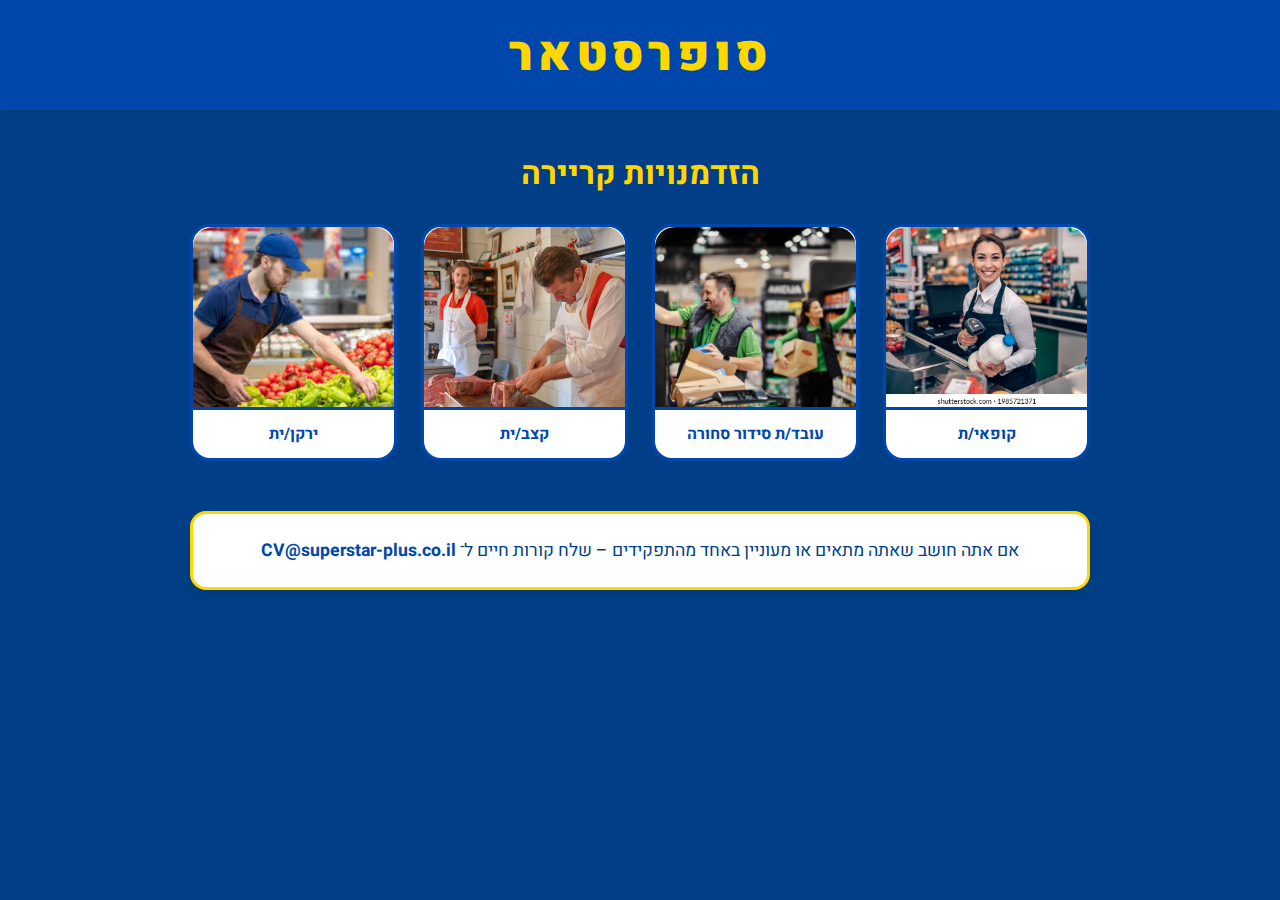
<file: careers.html>
<!DOCTYPE html>
<html lang="he" dir="rtl">
<head>
  <meta charset="UTF-8" />
  <meta name="viewport" content="width=device-width, initial-scale=1" />
  <title>קריירה - סופרסטאר</title>
  <link href="https://fonts.googleapis.com/css2?family=Heebo&display=swap" rel="stylesheet" />
  <style>
    body {
      margin: 0;
      font-family: 'Heebo', sans-serif;
      background-color: #003f87;
      color: #222;
      direction: rtl;
    }
    header {
      background-color: #0047ab;
      color: white;
      padding: 20px 0;
      box-shadow: 0 2px 6px rgba(0,0,0,0.1);
      text-align: center;
    }
    header h1 {
      margin: 0;
      font-size: 3rem;
      font-weight: 900;
      color: #ffd700;
      letter-spacing: 5px;
      user-select: none;
    }
    .container {
      max-width: 900px;
      margin: 40px auto;
      padding: 0 20px;
    }
    .container h2 {
      color: #ffd700;
      text-align: center;
      font-size: 2rem;
    }
    .grid {
      display: grid;
      grid-template-columns: repeat(auto-fill,minmax(180px,1fr));
      gap: 24px;
    }
    .career-item {
      background: white;
      border-radius: 20px;
      border: 3px solid #0047ab;
      box-shadow: 0 6px 18px rgba(0,70,171,0.15);
      cursor: pointer;
      overflow: hidden;
      transition: transform 0.3s ease;
    }
    .career-item:hover {
      transform: scale(1.05);
      border-color: #ffd700;
    }
    .career-item img {
      width: 100%;
      height: 180px;
      object-fit: cover;
      display: block;
      border-bottom: 3px solid #0047ab;
      border-radius: 20px 20px 0 0;
    }
    .career-title {
      padding: 12px;
      font-weight: 700;
      color: #0047ab;
      text-align: center;
    }
    .modal-overlay {
      position: fixed;
      top: 0; left: 0; right: 0; bottom: 0;
      background: rgba(0,0,0,0.6);
      display: none;
      justify-content: center;
      align-items: center;
      z-index: 1000;
    }
    .modal-content {
      background: white;
      border-radius: 20px;
      padding: 30px;
      max-width: 600px;
      max-height: 80vh;
      overflow-y: auto;
      box-shadow: 0 8px 20px rgba(0, 70, 171, 0.5);
      position: relative;
      text-align: right;
      direction: rtl;
    }
    .modal-content h2 {
      color: #0047ab;
      margin-top: 0;
      font-size: 2rem;
      border-bottom: 3px solid #ffd700;
      padding-bottom: 10px;
    }
    .modal-close {
      position: absolute;
      top: 10px;
      left: 10px;
      background: #0047ab;
      color: white;
      border: none;
      font-size: 1.5rem;
      border-radius: 50%;
      width: 35px;
      height: 35px;
      cursor: pointer;
    }
    .cta-box {
      background: white;
      border-radius: 16px;
      padding: 24px;
      margin: 50px 0 0;
      text-align: center;
      border: 3px solid #ffd700;
      font-size: 1.1rem;
      color: #003f87;
      box-shadow: 0 6px 15px rgba(0,0,0,0.1);
    }
    .cta-box a {
      color: #0047ab;
      font-weight: bold;
      text-decoration: none;
      direction: ltr;
    }
    .cta-box a:hover {
      text-decoration: underline;
    }
  </style>
</head>
<body>

<header>
  <h1>סופרסטאר</h1>
</header>

<div class="container">
  <h2>הזדמנויות קריירה</h2>
  <div class="grid" id="career-grid"></div>

  <!-- Call to Action Box -->
  <div class="cta-box">
    אם אתה חושב שאתה מתאים או מעוניין באחד מהתפקידים – שלח קורות חיים ל־
    <a href="mailto:CV@superstar-plus.co.il">CV@superstar-plus.co.il</a>
  </div>
</div>

<!-- Modal -->
<div class="modal-overlay" id="modal">
  <div class="modal-content">
    <button class="modal-close" id="modal-close" aria-label="סגור">×</button>
    <h2 id="modal-title">כותרת</h2>
    <p id="modal-description">תיאור</p>
  </div>
</div>

<!-- External Data -->
<script src="careers-data.js"></script>
<script>
  const grid = document.getElementById('career-grid');
  const modal = document.getElementById('modal');
  const modalTitle = document.getElementById('modal-title');
  const modalDesc = document.getElementById('modal-description');
  const modalClose = document.getElementById('modal-close');

  careers.forEach(career => {
    const item = document.createElement('div');
    item.className = 'career-item';
    item.innerHTML = `
      <img src="${career.image}" alt="${career.title}" />
      <div class="career-title">${career.title}</div>
    `;
    item.addEventListener('click', () => {
      modalTitle.textContent = career.title;
      modalDesc.textContent = career.description;
      modal.style.display = 'flex';
    });
    grid.appendChild(item);
  });

  modalClose.addEventListener('click', () => {
    modal.style.display = 'none';
  });

  modal.addEventListener('click', e => {
    if (e.target === modal) {
      modal.style.display = 'none';
    }
  });
</script>

</body>
</html>
</file>
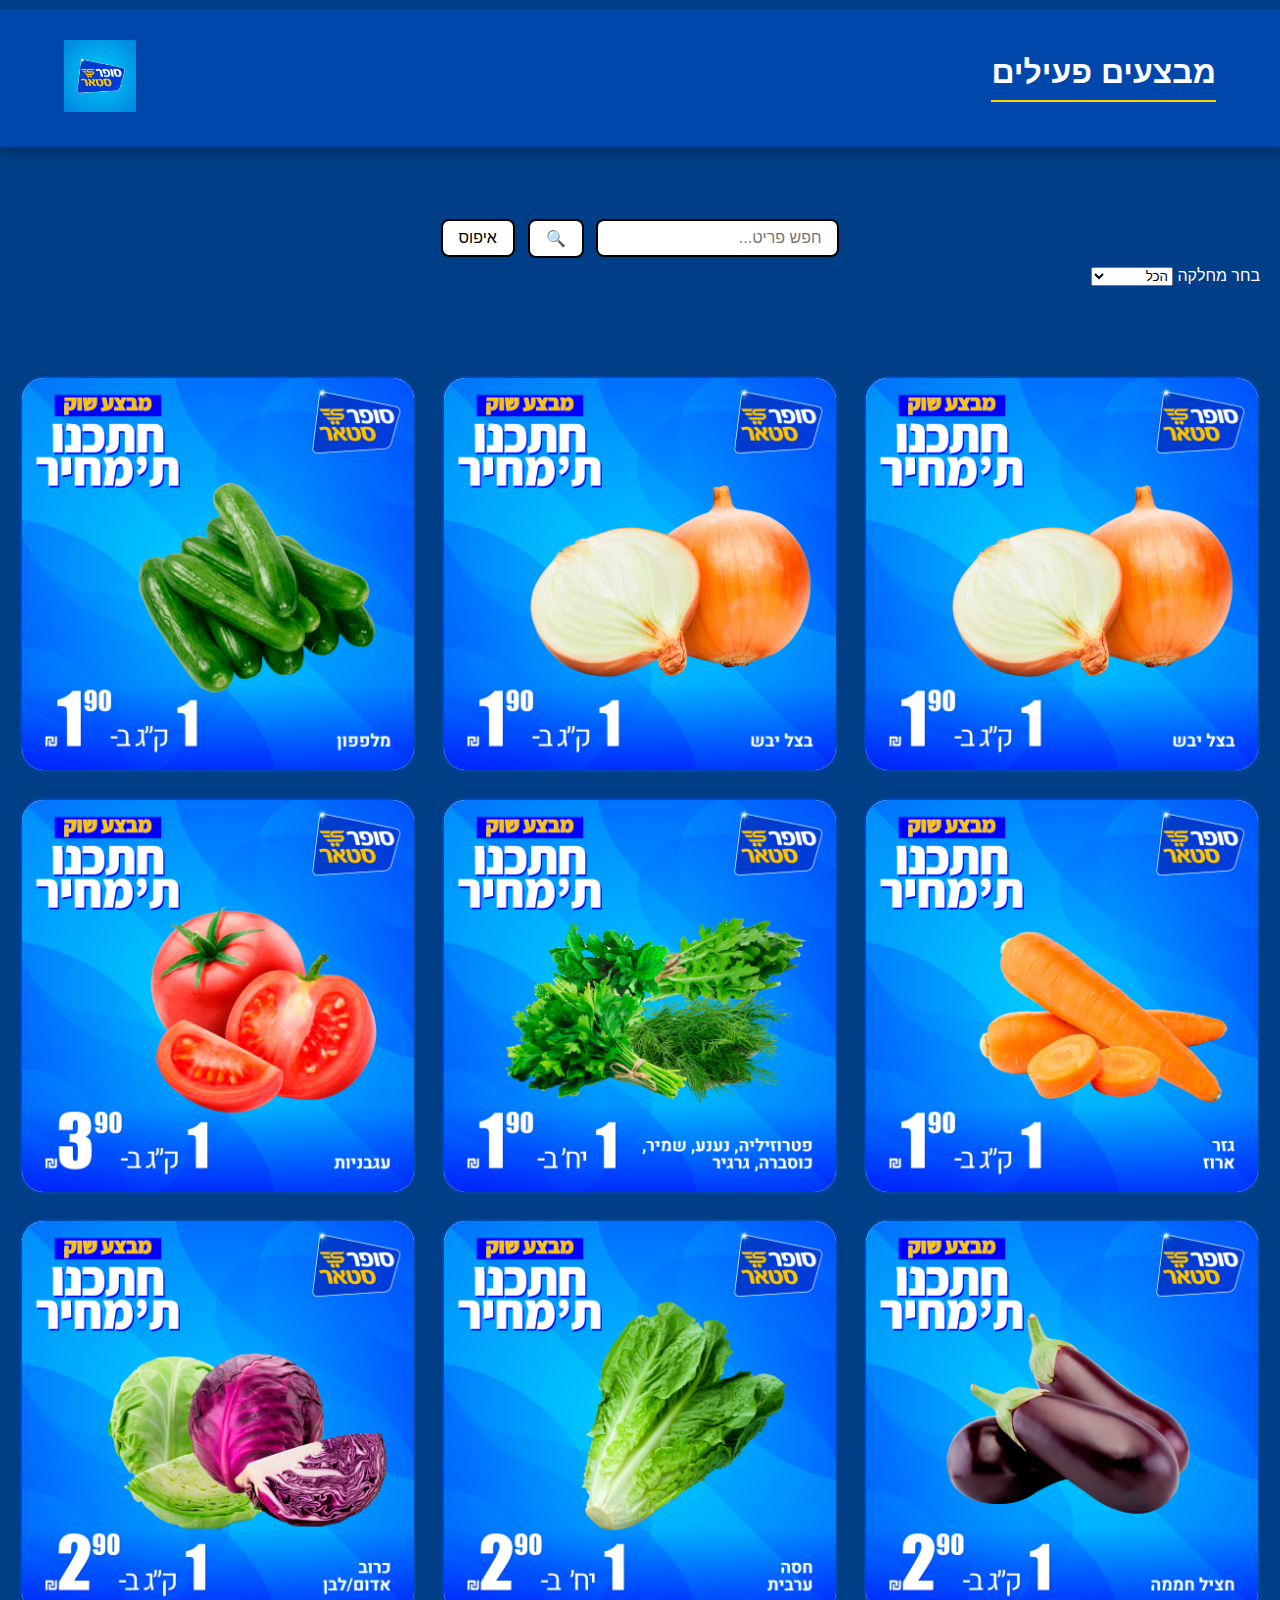
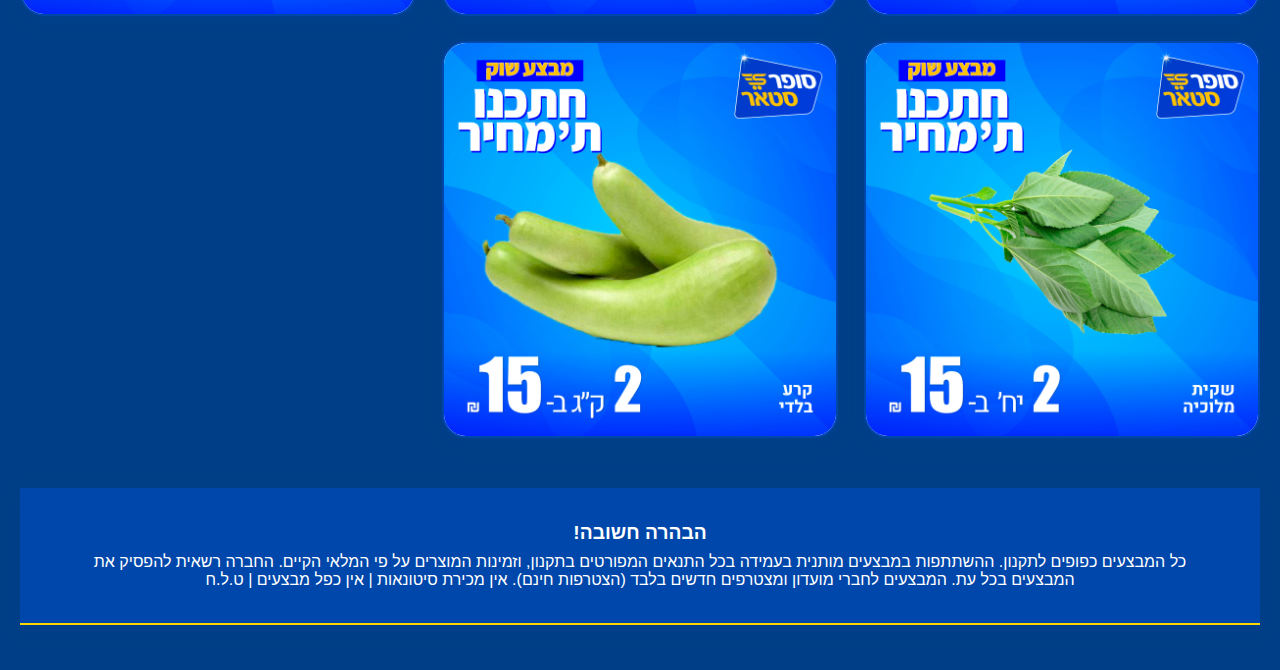
<file: hotsales.html>
<!DOCTYPE html>
<html lang="he" dir="rtl">

<head>
  <meta charset="UTF-8" />
  <meta name="viewport" content="width=device-width, initial-scale=1" />
  <title>מבצעים חמים - סופרסטאר</title>
  <link rel="stylesheet" href="hotsales.css">
</head>

<body>


  <div class="sales-heading">
    <h2>מבצעים פעילים</h2>
    <a href="index.html">
      <img class="logo-heading" src="logo.jpeg" alt="HOTSALES Logo">
    </a>
  </div>
  <div class="container">
    <div class="search-box">
      <input type="text" id="searchInput" placeholder="חפש פריט...">
      <button id="search-button">
        🔍
      </button>
      <button id="reset-button">
        איפוס
      </button>

    </div>
    <div class="filter">
      <span class="choose-dep"> בחר מחלקה </span>
      <select name="department" id="chs-dp">
        <option> הכל</option>
      </select>
    </div>
    <div class="sales-layout">
      <div id="grid" class="grid">
        <div class="sale-item"><img src="sales/IMG0002.jpg" alt="מבצע 1"></div>
        <div class="sale-item"><img src="sales/IMG0002.jpg" alt="מבצע 1"></div>
        <div class="sale-item"><img src="sales/IMG0003.jpg" alt="מבצע 1"></div>
        <div class="sale-item"><img src="sales/IMG0004.jpg" alt="מבצע 1"></div>
        <div class="sale-item"><img src="sales/IMG0005.jpg" alt="מבצע 5"></div>
        <div class="sale-item"><img src="sales/IMG0006.jpg" alt="מבצע 6"></div>
        <div class="sale-item"><img src="sales/IMG0007.jpg" alt="מבצע 7"></div>
        <div class="sale-item"><img src="sales/IMG0008.jpg" alt="מבצע 8"></div>
        <div class="sale-item"><img src="sales/IMG0009.jpg" alt="מבצע 9"></div>
        <div class="sale-item"><img src="sales/IMG0010.jpg" alt="מבצע 11"></div>
        <div class="sale-item"><img src="sales/IMG0011.jpg" alt="מבצע 11"></div>
        <!-- Add more as needed -->
      </div>
    </div>
    <aside class="note-box">
      <p>
      <h5> הבהרה חשובה!</h5>
      כל המבצעים כפופים לתקנון. ההשתתפות במבצעים מותנית בעמידה בכל התנאים המפורטים
      בתקנון, וזמינות המוצרים על פי המלאי הקיים. החברה רשאית להפסיק את המבצעים בכל עת. המבצעים לחברי מועדון ומצטרפים
      חדשים בלבד (הצטרפות חינם). אין מכירת סיטונאות | אין כפל מבצעים | ט.ל.ח
      </p>
    </aside>
  </div>
  <script>
    let departments = ["מזון", "חומרי ניקוי", "ירקות", "בשר", "פיצוחיה", "מקרר", "קמפינג", "שתיה"];
    const sel = document.querySelector("#chs-dp");
    const input = document.getElementById("searchInput");
    const searchButton = document.querySelector("#search-button");
    const resetButton = document.querySelector("#reset-button");
    let inputLastVal = input.value;

    departments.forEach(dep => {
      const newOption = document.createElement("option");
      newOption.value = dep;
      newOption.text = dep;
      sel.appendChild(newOption);
    });


    function filterImages(filterFunc) {
      const images = document.querySelectorAll(".sale-item img");

      images.forEach(img => {
        const container = img.parentElement; // .sale-item

        if (filterFunc(img)) {
          container.style.display = "inline-block";
        } else {
          container.style.display = "none";
        }
      });
      console.log("filter func last = ", input.value);
      inputLastVal = input.value !== "" ? input.value : inputLastVal;
      input.value = "";
    }

    function filterByName(img) {
      const name = img.alt.toLowerCase();
      return name.includes(input.value.toLowerCase());
    }

    input.addEventListener("keydown", function (e) {
      if (e.key === "Enter") {
        e.preventDefault();
        filterImages(filterByName);
      }
    });

    searchButton.addEventListener('click', () => {
      filterImages(filterByName);
    });

    resetButton.addEventListener('click', () => {
      filterImages(function (img) {
        return true;
      });
    });

    sel.addEventListener('change', () => {
      if (sel.value == "הכל") {
        console.log("sami");
        filterImages(function (img) {
          console.log("las = ", inputLastVal);
          if (img.parentElement.style.display === "none" &&
          !img.alt.toLowerCase().includes(inputLastVal.toLowerCase())) {
            return false;
          }
          return true;
        });
      }
      else {
        filterImages(function () {
          return false;
        });
      }
    });


  </script>
</body>

</html>
</file>
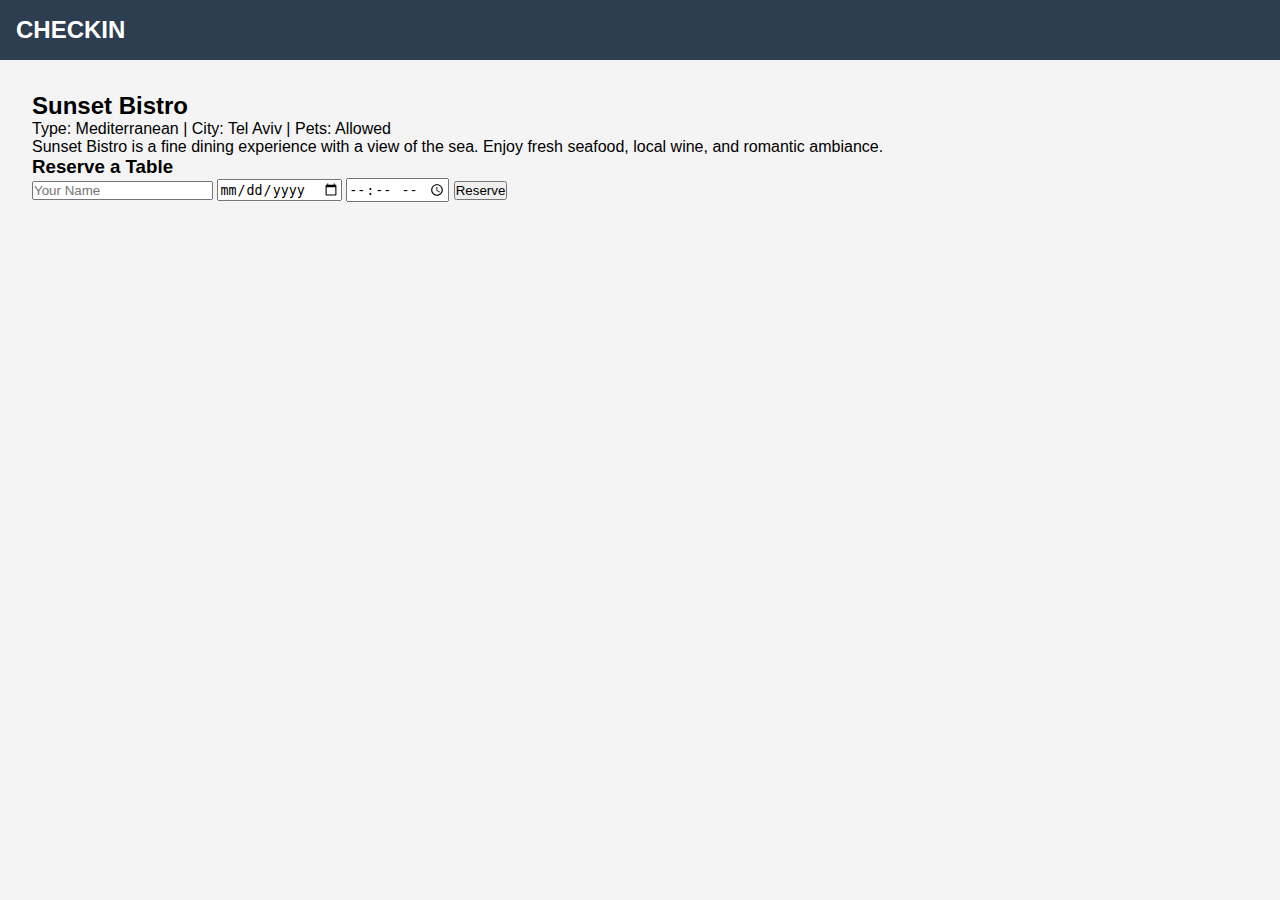
<file: restaurant.html>
<!DOCTYPE html>
<html lang="en">
<head>
  <meta charset="UTF-8" />
  <meta name="viewport" content="width=device-width, initial-scale=1.0"/>
  <title>Restaurant Name | CHECKIN</title>
  <link rel="stylesheet" href="testing.css" />
</head>
<body>
  <!-- Top Bar -->
  <header class="top-bar">
    <h1 class="logo">CHECKIN</h1>
  </header>

  <main class="content">
    <!-- Restaurant Info -->
    <section class="restaurant-details">
      <h2>Sunset Bistro</h2>
      <p>Type: Mediterranean | City: Tel Aviv | Pets: Allowed</p>
      <p>
        Sunset Bistro is a fine dining experience with a view of the sea.
        Enjoy fresh seafood, local wine, and romantic ambiance.
      </p>

      <!-- Simple Reservation -->
      <h3>Reserve a Table</h3>
      <form onsubmit="return reserveTable(event)">
        <input type="text" placeholder="Your Name" required />
        <input type="date" required />
        <input type="time" required />
        <button type="submit">Reserve</button>
      </form>
      <p id="reservation-message" class="message"></p>
    </section>
  </main>

  <script>
    function reserveTable(event) {
      event.preventDefault();
      document.getElementById("reservation-message").textContent =
        "Reservation submitted! We will contact you.";
      return false;
    }
  </script>
</body>
</html>
</file>
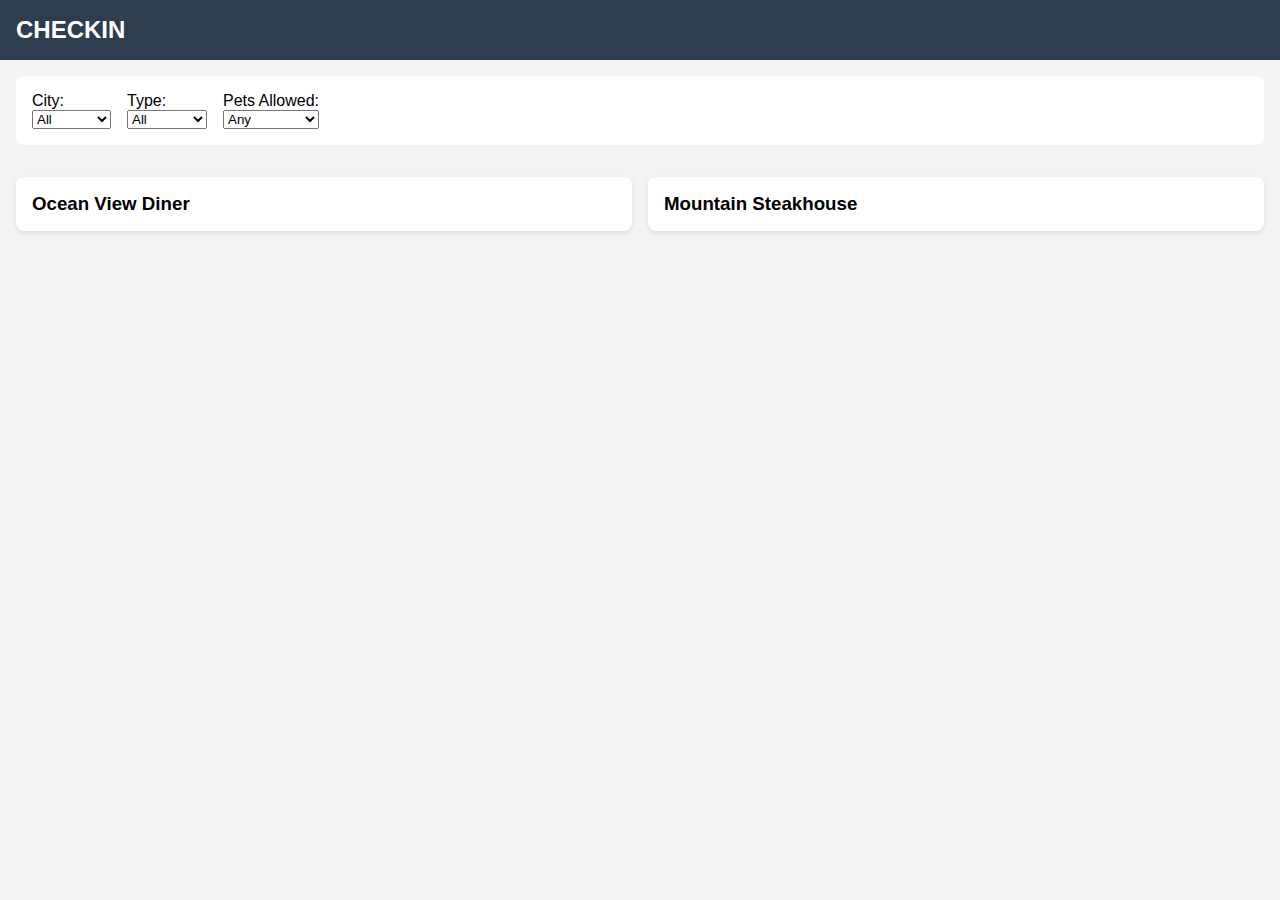
<file: restaurants.html>
<!DOCTYPE html>
<html lang="en">
<head>
  <meta charset="UTF-8" />
  <meta name="viewport" content="width=device-width, initial-scale=1.0"/>
  <title>Restaurants | CHECKIN</title>
  <link rel="stylesheet" href="testing.css" />
</head>
<body>
  <!-- Top Crossbar -->
  <header class="top-bar">
    <h1 class="logo">CHECKIN</h1>
  </header>

  <!-- Filter Section -->
  <section class="filters">
    <label>City:
      <select>
        <option>All</option>
        <option>Paris</option>
        <option>New York</option>
      </select>
    </label>
    <label>Type:
      <select>
        <option>All</option>
        <option>Italian</option>
        <option>Japanese</option>
      </select>
    </label>
    <label>Pets Allowed:
      <select>
        <option>Any</option>
        <option>Yes</option>
        <option>No</option>
      </select>
    </label>
  </section>

  <!-- Restaurants List -->
  <section class="restaurant-list">
    <div class="restaurant-card" onclick="window.location.href='restaurant.html'">
      <h3>Ocean View Diner</h3>
    </div>
    <div class="restaurant-card" onclick="window.location.href='restaurant.html'">
      <h3>Mountain Steakhouse</h3>
    </div>
    <!-- More cards -->
  </section>
</body>
</html>
</file>
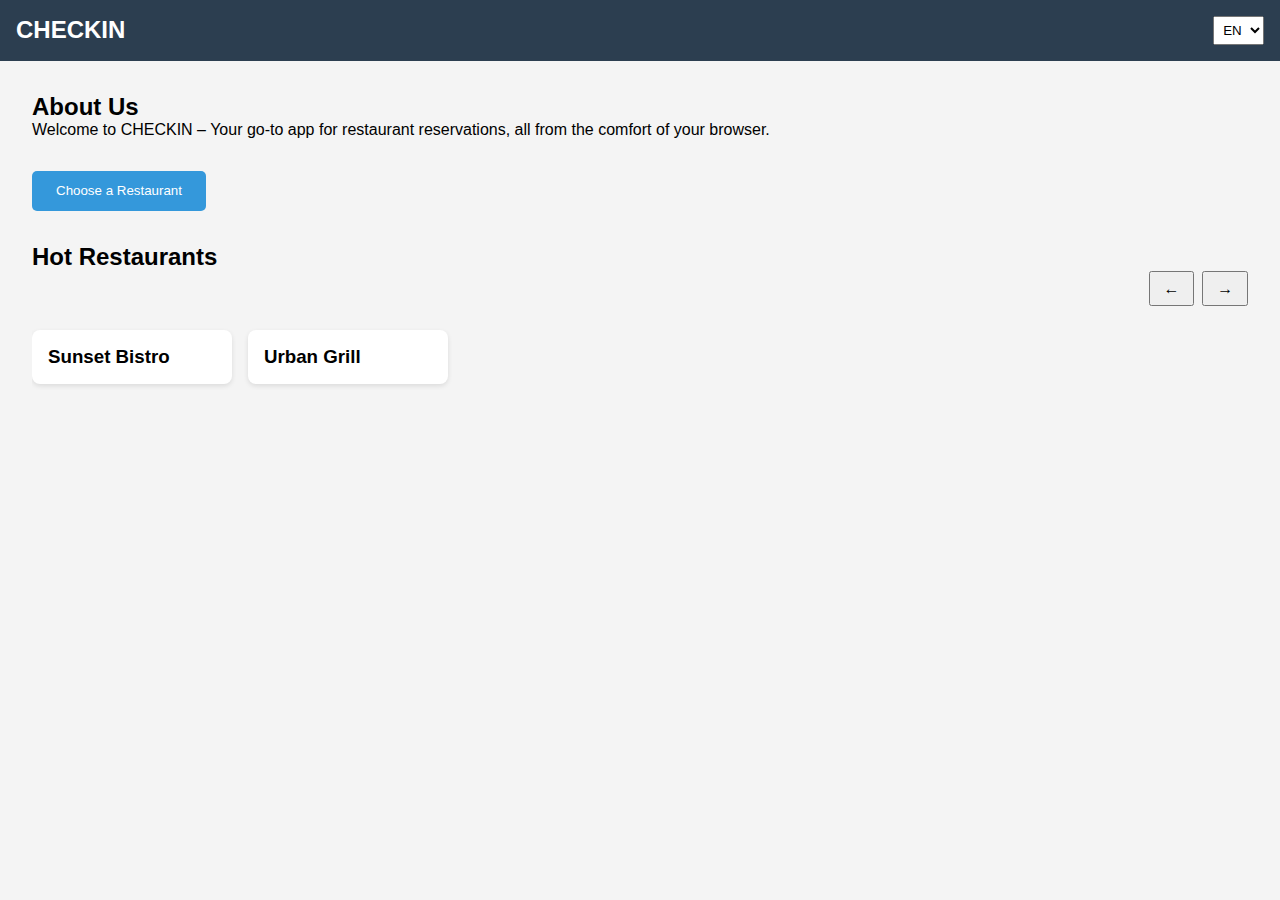
<file: testing.html>
<!DOCTYPE html>
<html lang="en">

<head>
  <meta charset="UTF-8" />
  <meta name="viewport" content="width=device-width, initial-scale=1.0" />
  <title>CHECKIN</title>
  <link rel="stylesheet" href="testing.css" />
</head>

<body>
  <!-- Top Crossbar -->
  <header class="top-bar">
    <h1 class="logo">CHECKIN</h1>
    <div class="language-selector">
      <select>
        <option value="en">EN</option>
        <option value="fr">FR</option>
        <!-- Add more languages -->
      </select>
    </div>
  </header>

  <!-- Sidebar menu (for future extension) -->
  <nav class="sidebar">
    <ul>
      <li><a href="#">Home</a></li>
      <li><a href="restaurants.html">Restaurants</a></li>
    </ul>
  </nav>

  <!-- Main Content -->
  <main class="content">
    <!-- About Us -->
    <section class="about-us">
      <h2>About Us</h2>
      <p>Welcome to CHECKIN – Your go-to app for restaurant reservations, all from the comfort of your browser.</p>
    </section>

    <!-- Choose Restaurant Button -->
    <section class="choose-restaurant">
      <button onclick="window.location.href='restaurants.html'">Choose a Restaurant</button>
    </section>

    <section class="hot-restaurants">
      <h2>Hot Restaurants</h2>
      <div class="scroll-buttons">
        <button onclick="scrollHot(-1)">←</button>
        <button onclick="scrollHot(1)">→</button>
      </div>
      <div class="restaurant-scroll" id="hot-scroll">
        <div class="restaurant-card" onclick="window.location.href='restaurant.html'">
          <h3>Sunset Bistro</h3>
        </div>
        <div class="restaurant-card" onclick="window.location.href='restaurant.html'">
          <h3>Urban Grill</h3>
        </div>
        <!-- Add more -->
      </div>
    </section>
  </main>
  <script>
    function scrollHot(direction) {
      const scrollDiv = document.getElementById("hot-scroll");
      scrollDiv.scrollBy({
        left: direction * 220,
        behavior: "smooth"
      });
    }
  </script>
</body>

</html>
</file>
<file: hotsales.css>
/* ===== Base Styles ===== */
body {
  padding: 0;
  margin: 0;
  font-family: 'Heebo', sans-serif;
  background-color: #003f87;
  color: #222;
  direction: rtl;
}

.container {
  margin: 20px;
}

/* ===== Sales Header ===== */
.sales-heading {
  display: flex;
  align-items: center;
  justify-content: space-between;
  flex-wrap: wrap;
  background-color: #0047ab;
  padding: 2vh 5vw;
  border-top: 1vh solid #003f87;
  box-shadow: 0 1vh 1vh rgba(0, 0, 0, 0.2);
  margin-bottom: 5vh;
}

.sales-heading h2 {
  color: white;
  font-size: 2rem;
  font-weight: bold;
  border-bottom: 2px solid #ffd700;
  padding-bottom: 0.3em;
  white-space: nowrap;
}

.logo-heading {
  max-height: 8vh;
  height: auto;
  width: auto;
  object-fit: contain;
}

/* ===== Search Box ===== */
.search-box {
  display: flex;
  justify-content: center;
  align-items: center;
  gap: 1vw;
  margin-bottom: 1vh;
  margin-top: 8vh;
}

.search-box input,
.search-box button {
  font-size: 1rem;
  padding: 0.5em 1em;
  border-radius: 0.5em;
  border: 2px solid black;
}

.search-box button {
  background: white;
  cursor: pointer;
}

.filter {
  font-size: 1em;
  color: white;
  margin-bottom: 10vh;
}
/* ===== Note Box ===== */
.note-box {
  background-color: #0047ab;
  color: white;
  padding: 2vh 5vw;
  text-align: center;
  border-bottom: 2px solid #ffd700;
  box-shadow: 0 0.6vh 1.8vh rgba(0, 70, 171, 0.15);
  font-size: 1rem;
  margin-bottom: 5vh;
}

.note-box h5 {
  margin: 0 0 0.5em;
  font-size: 1.2rem;
}

/* ===== Grid ===== */
.grid {
  display: grid;
  grid-template-columns: repeat(auto-fit, minmax(300px, 1fr));
  gap: 2vw;
  justify-content: center;
  margin-bottom: 50px;
}

.sale-item {
  background: white;
  border-radius: 1.5em;
  border: 2px solid #0047ab;
  box-shadow: 0 0.6vh 1.8vh rgba(0, 70, 171, 0.15);
  overflow: hidden;
  transition: transform 0.3s ease;
  cursor: pointer;
}

.sale-item:hover {
  transform: scale(1.05);
  border-color: #ffd700;
}

.sale-item img {
  width: 100%;
  height: auto;
  display: block;
  border-radius: 1em;
}

/* ===== Responsive Typography ===== */
@media (max-width: 600px) {

  .note-box h5 {
    font-size: 1rem;
  }
}
</file>
<file: testing.css>
/* Reset & Base Styles */
* {
  margin: 0;
  padding: 0;
  box-sizing: border-box;
}

body {
  font-family: Arial, sans-serif;
  background-color: #f4f4f4;
}

/* Top Crossbar */
.top-bar {
  background-color: #2c3e50;
  color: white;
  padding: 1rem;
  display: flex;
  justify-content: space-between;
  align-items: center;
}

.logo {
  font-size: 1.5rem;
}

.language-selector select {
  padding: 0.3rem;
}

/* Sidebar (optional, hidden for now) */
.sidebar {
  display: none;
}

/* Main Content */
.content {
  padding: 2rem;
}

.about-us {
  margin-bottom: 2rem;
}

.choose-restaurant button {
  padding: 0.8rem 1.5rem;
  background-color: #3498db;
  color: white;
  border: none;
  border-radius: 5px;
  cursor: pointer;
}

.choose-restaurant button:hover {
  background-color: #2980b9;
}

/* Hot Restaurants Scroll List */
.hot-restaurants {
  margin-top: 2rem;
}

.restaurant-scroll {
  display: flex;
  overflow-x: auto;
  gap: 1rem;
  padding: 1rem 0;
}

.restaurant-card {
  min-width: 200px;
  background-color: white;
  padding: 1rem;
  border-radius: 8px;
  box-shadow: 0 2px 5px rgba(0,0,0,0.1);
  cursor: pointer;
}

.restaurant-card:hover {
  background-color: #ecf0f1;
}

/* Filter Section */
.filters {
  padding: 1rem;
  background-color: white;
  display: flex;
  gap: 1rem;
  flex-wrap: wrap;
  margin: 1rem;
  border-radius: 8px;
}

.filters label {
  display: flex;
  flex-direction: column;
}

/* Restaurants List Page */
.restaurant-list {
  display: flex;
  flex-wrap: wrap;
  gap: 1rem;
  padding: 1rem;
}

.restaurant-list .restaurant-card {
  flex: 1 1 calc(33% - 2rem);
}
.scroll-buttons {
  display: flex;
  justify-content: flex-end;
  gap: 0.5rem;
  margin-bottom: 0.5rem;
}

.scroll-buttons button {
  padding: 0.4rem 0.8rem;
  font-size: 1rem;
  cursor: pointer;
}
</file>
